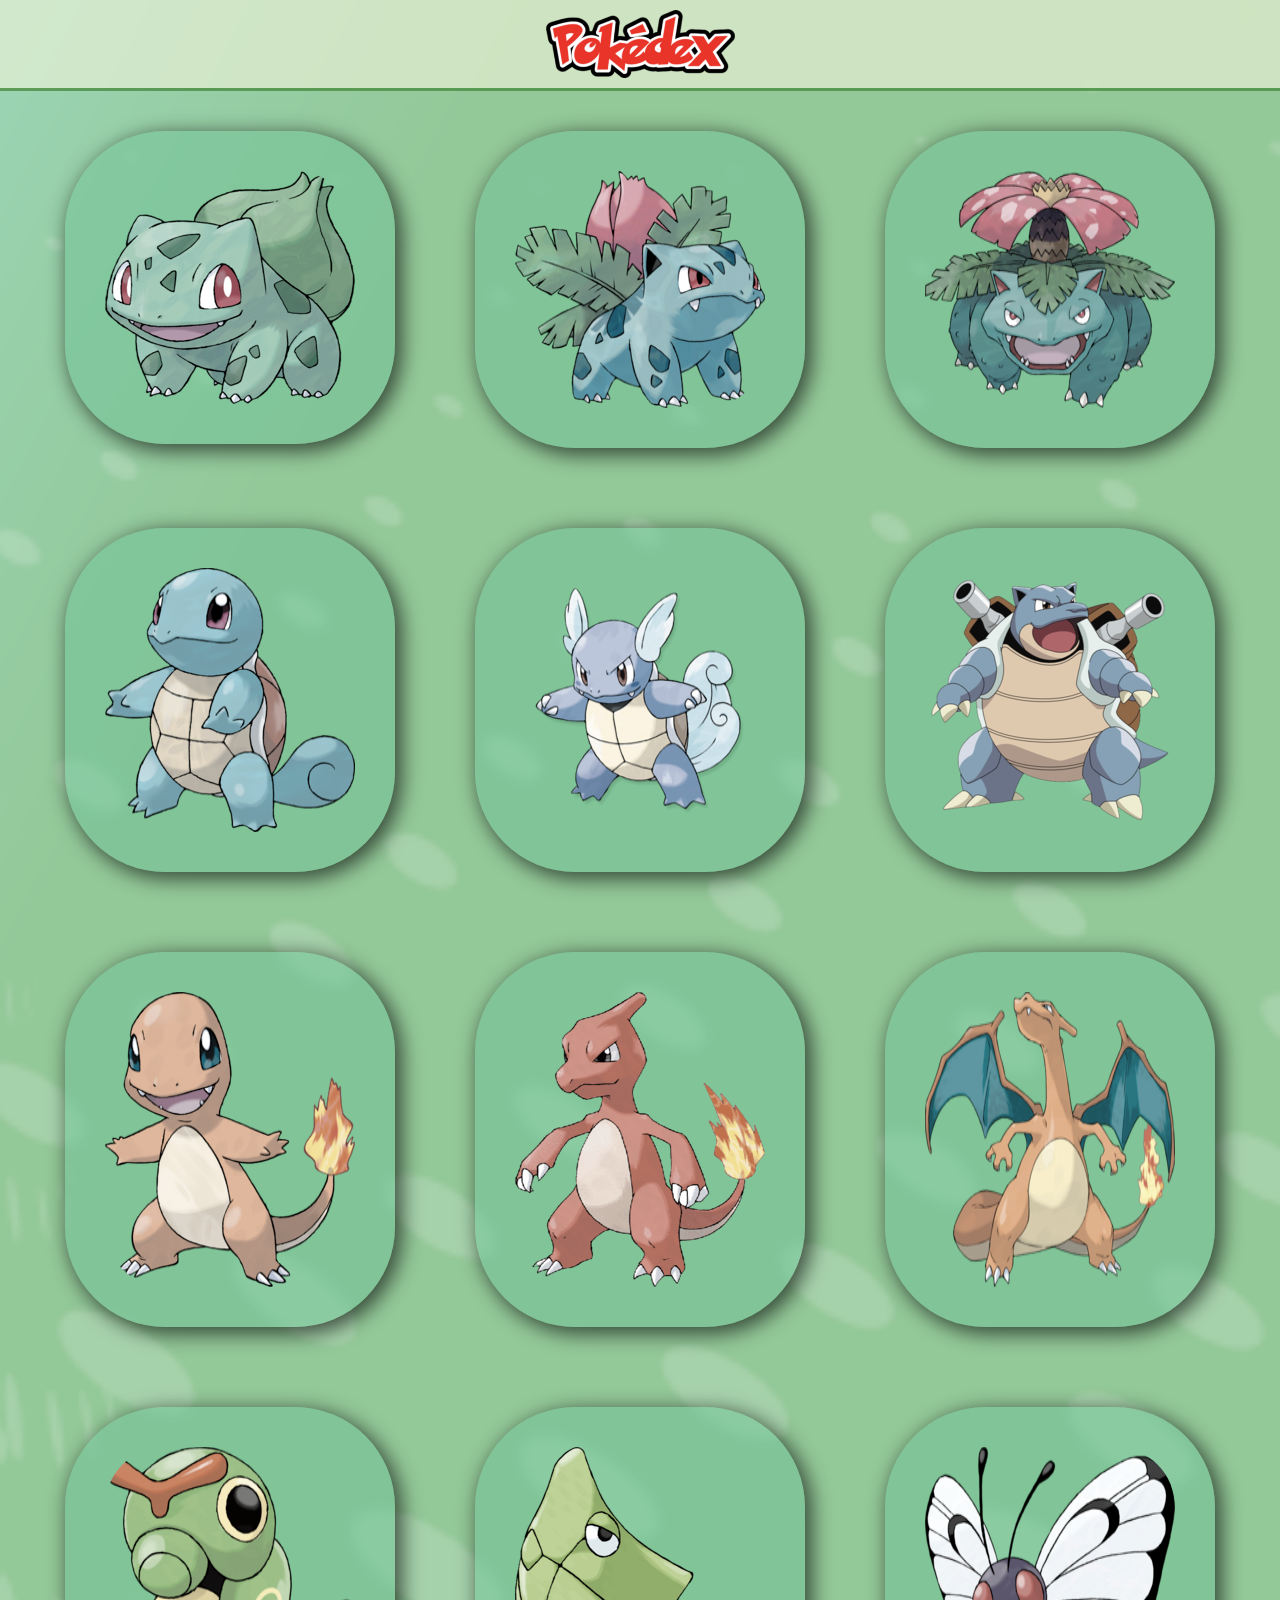
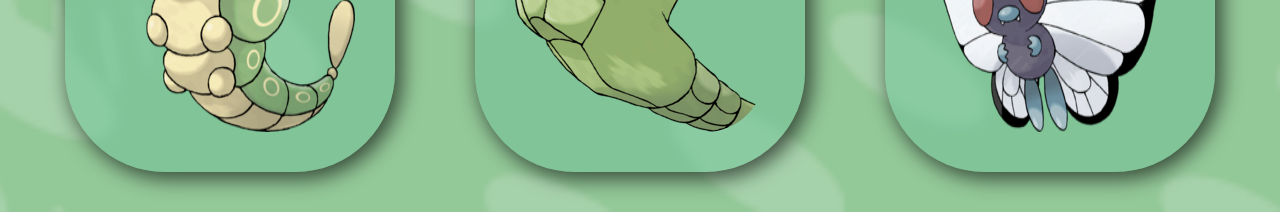
<file: Pokedex/index.html>
<!DOCTYPE html>
<html lang="en">

<head>
    <meta charset="UTF-8">
    <meta http-equiv="X-UA-Compatible" content="IE=edge">
    <meta name="viewport" content="width=device-width, initial-scale=1.0">

    <!--link Css-->
    <link rel="stylesheet" href="./style.css">
    <!--link Css-->

    <title>Pokedex - Accueil</title>
</head>


<body>
    <article class="main">
        <header>
            <img src="./img/Pokedex.png" alt="">
        </header>
        <article>
            <div class="gallery_img">
             <a href="detail.html">
                    <img class="items" src="./img/pokemon/Bulbizarre.png" alt="pokemon-1" /> </a>               
                    <img class="items" src="./img/pokemon/Herbizarre.png" alt="pokemon-2">
                    <img class="items" src="./img/pokemon/Florizarre.png" alt="pokemon-3">
                    <img class="items" src="./img/pokemon/Carapuce.png" alt="pokemon-4">
                    <img class="items" src="./img/pokemon/Carabaffe.png" alt="pokemon-5">
                    <img class="items" src="./img/pokemon/Tortank.png" alt="pokemon-6">
                    <img class="items" src="./img/pokemon/Salamèche.png" alt="pokemon-7">
                    <img class="items" src="./img/pokemon/Reptincel.png" alt="pokemon-8">
                    <img class="items" src="./img/pokemon/Dracaufeu.png" alt="pokemon-9">
                    <img class="items" src="./img/pokemon/Chenipan.png" alt="pokemon-10">
                    <img class="items" src="./img/pokemon/Chrysacier.png" alt="pokemon-11">
                    <img class="items" src="./img/pokemon/Papillusion.png" alt="pokemon-12">
               
                

            </div>
        </article>
    </article>
</body>

</html>
</file>
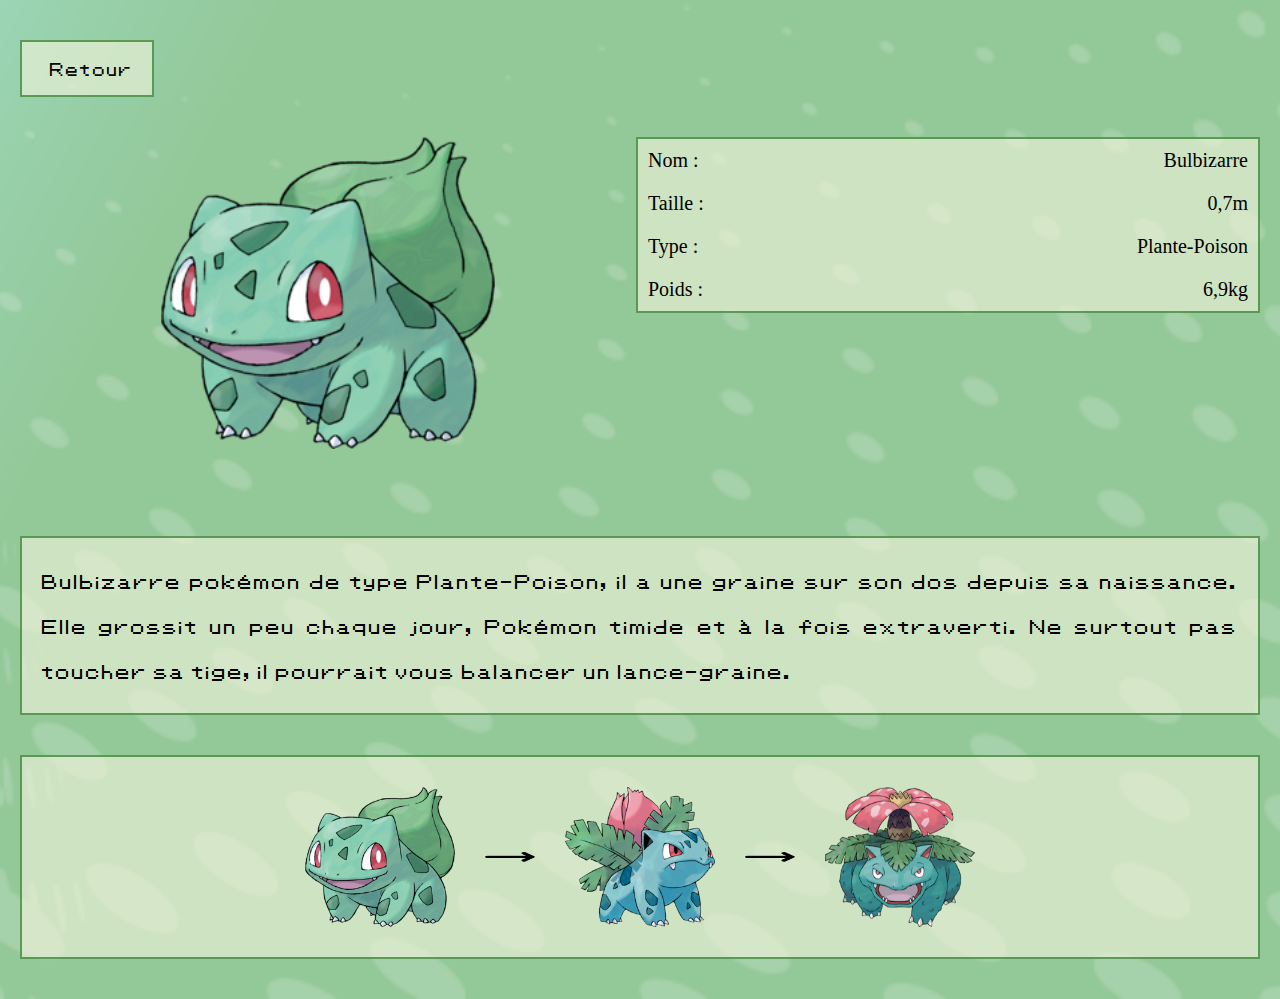
<file: Pokedex/detail.html>
<!DOCTYPE html>
<html lang="fr">

<head>
    <meta charset="UTF-8">
    <meta http-equiv="X-UA-Compatible" content="IE=edge">
    <meta name="viewport" content="width=device-width, initial-scale=1.0">
    
    <!--Link css-->
    <link rel="stylesheet" href="style.css">
   

    <!--font awesome-->
    <link rel="stylesheet" href="https://cdnjs.cloudflare.com/ajax/libs/font-awesome/6.2.1/css/all.min.css"
        integrity="sha512-MV7K8+y+gLIBoVD59lQIYicR65iaqukzvf/nwasF0nqhPay5w/9lJmVM2hMDcnK1OnMGCdVK+iQrJ7lzPJQd1w=="
        crossorigin="anonymous" referrerpolicy="no-referrer" />
    <!--font awesome-->

    <title>Document</title>
</head>

<body class="details">

    <div class="bouton">
        <a class="chevron" href="./index.html"><i class="fa-solid fa-chevron-left"></i> Retour</a>
    </div>

    <section class="pokemon_details">
        <div class="carte">
            <img src="./img/pokemon/Bulbizarre.png" alt="Pokemon-bulbizarre">
        </div>

        <div class="block_identite">
            <ul class="gauche">
                <li>Nom :</li>
                <li>Taille :</li>
                <li>Type :</li>
                <li>Poids :</li>
            </ul>

            <ul class="droite">
                <li>Bulbizarre</li>
                <li>0,7m</li>
                <li>Plante-Poison</li>
                <li>6,9kg</li>
            </ul>
        </div>
    </section>

    <section class="description">
        <p class="texte">Bulbizarre pokémon de type Plante-Poison,
            il a une graine sur son dos depuis sa naissance.
            Elle grossit un peu chaque jour, Pokémon timide et à la fois extraverti.
            Ne surtout pas toucher sa tige, il pourrait vous balancer un lance-graine.
        </p>
    </section>

    <section class="evolution">
        <img src="./img/pokemon/Bulbizarre.png" alt="" class="img-responsive Bulbizarre1" >
        <img class="fleche" src="./img/fleche.png" alt="">
        <img class="img-responsive Bulbizarre2" src="./img/pokemon/Herbizarre.png" alt="">
        <img class="fleche" src="./img/fleche.png" alt="">
        <img class="img-responsive Bulbizarre3" src="./img/pokemon/Florizarre.png" alt="">
    </section>
</body>
</html>
</file>
<file: Pokedex/style.css>
/***************************************************************************/
                            /*Index.html*/
/***************************************************************************/

@font-face {
    font-family: pokemon;
    src: url('./Fontpokemon.ttf');
}


* {
    margin: 0;
    padding: 0;
    font-family: sans-serif;
}

body {
    display: flex;
    justify-content: center;
    align-items: center;
    background-image: url('./img/background.png');
    
    background-repeat: no-repeat;
    background-size: cover;
    height: fit-content;
    animation: point 80s linear infinite;   
}


/*header*/
header {
    position: sticky;
    top: 0;
    left: 0;
    right: 0;
    background-color: rgba(245, 245, 220, 0.603);
    backdrop-filter: blur(10px);
    border-bottom: solid 3px rgba(3, 100, 3, 0.582);
    padding: 10px;
    z-index: 1;
}

header img {
    display: block;
    margin-left: auto;
    margin-right: auto;
    width: 15%;
}


/*gallery*/
.gallery_img {
    display: flex;
    flex-wrap: wrap;
    justify-content: center;
    animation: myAnim 2s ease 0s 1 normal forwards;
}

@keyframes myAnim {
	0% {
		animation-timing-function: ease-in;
		opacity: 1;
		transform: translateY(-45px);
	}

	24% {
		opacity: 1;
	}

	40% {
		animation-timing-function: ease-in;
		transform: translateY(-24px);
	}

	65% {
		animation-timing-function: ease-in;
		transform: translateY(-12px);
	}

	82% {
		animation-timing-function: ease-in;
		transform: translateY(-6px);
	}

	93% {
		animation-timing-function: ease-in;
		transform: translateY(-4px);
	}

	25%,
	55%,
	75%,
	87% {
		animation-timing-function: ease-out;
		transform: translateY(0px);
	}

	100% {
		animation-timing-function: ease-out;
		opacity: 1;
		transform: translateY(0px);
	}
}







a.chevron { 
    display: flex;
    flex-wrap: wrap;
    justify-content: center;
    width : calc(100/3);
    
}


.items {
    width: 15%;
    margin: 40px;
    padding: 40px;
    border-radius: 100px;
    background-color: rgba(17, 221, 107,0.4);
    filter: grayscale(40%);
    backdrop-filter: blur(5px);
    transition: 0.2s;
    box-shadow: 5px 5px 20px 2px rgba(0, 0, 0, 0.623);
    filter: drop-shadow(16px 16px 10px) rgb(31,28,28);

}

.items:hover {
    filter: none;
    opacity: 100%;
    -ms-transform: scale(1.05);
    /* IE */
    -webkit-transform: scale(1.05);
    /* Safari */
    transform: scale(1.05);
    background-color: rgba(245, 245, 220, 0.603);
    transition: 0.2s;
}

img.items{
    width: auto;
    height: auto;
   
}



/***************************************************************************/
                        /*Responsive accueil*/
/***************************************************************************/

@media screen and (max-width: 600px) {
    header img {
        width: 30%;
    }
}

@media screen and (min-width: 150px) {
    .items {
        width: 70%;
    }
}

@media screen and (min-width: 290px) {
    header img {
        width: 60%;
    }
    .items {
        width: 50%;
    }
}

@media screen and (min-width: 500px) {
    header img {
        width: 40%;
    }
    .items {
        width: 32%;
    }
}

@media screen and (min-width: 750px) {
    header img {
        width: 30%;
    }
}

@media screen and (min-width: 900px) {
    header img {
        width: 20%;
    }
    .items {
        width: 17%;
    }
}

@media screen and (min-width: 1200px) {
    header img {
        width: 15%;
    }
    .items {
        width: 11%;
    }
}






/***************************************************************************/
                    /*Pokédex - informations*/
/***************************************************************************/

body.details {
    box-sizing: border-box;
    display: block;
    margin: 60px 300px;
}

.bouton {
    display: block;
    align-items: flex-start;
    width: 160px;
    text-align: center;
    background-color: rgba(245, 245, 220, 0.603);
    border: solid 2px rgba(3, 100, 3, 0.582);
    padding: 15px;
}

.bouton a {
    text-decoration: none;
    font-family: pokemon;
    font-size: 14px;
    color: black;
    justify-content: space-around;
    align-items: center;
}

.carte {
    display: flex;
    justify-content: center;
    align-items: center;
    margin: auto;
    animation-name: shake;
    animation: shake 0.62s cubic-bezier(.36,.07,.19,.97) both;

}


@keyframes shake {
    10%, 90% {
      transform: translate3d(-1px, 0, 0);
    }
    
    20%, 80% {
      transform: translate3d(2px, 0, 0);
    }
  
    30%, 50%, 70% {
      transform: translate3d(-4px, 0, 0);
    }
    40%, 60% {
      transform: translate3d(4px, 0, 0);
    }
  }


.carte img {
    width: 90%;
}

.pokemon_details {
    display: flex;
    justify-content: space-between;
    margin-top: inherit;
}


.block_identite {
    display: flex;
    border: solid rgba(3, 100, 3, 0.582) 2px;
    background-color: rgba(245, 245, 220, 0.603);
    width: 40%;
    height: fit-content;
    justify-content: space-between;
}


ul li {
    padding: 10px;
    font-family: simpel;
    font-size: 20px;
    list-style-type: none;
}


ul.droite {
    display: block;
    text-align: right;
}

.description {
    margin-top: 7%;
    margin-left: auto;
}

.description p {
    padding: 20px;
}

.texte {
    text-align: justify;
    line-height: 45px;
    border: solid 2px rgba(3, 100, 3, 0.582);
    background-color: rgba(245, 245, 220, 0.603);
    font-family: pokemon;
}

.evolution {
    display: flex;
    background: rgba(245, 245, 220, 0.603);
    border: 2px solid rgba(3, 100, 3, 0.582);
    margin-top: 40px;
    justify-content: center;
    
}

.evolution .fleche {
    width: 20%;
    min-width: 10px;
    max-width: 50px;
    height: 10px;
    margin-top: auto;
    margin-bottom: auto;
    padding: 0;

}

.evolution .img-responsive {
    width: 20%;
    max-width: 150px;
    height: auto;
    padding: 30px;
}

/***************************************************************************/
                        /*Responsive détails*/
/***************************************************************************/

@media screen and (min-width: 1600px) {
    body.details {
        margin: 60px 280px;
    }
    .carte {
        width: 30%;
    }
    .carte img {
        width: 80%;
    
     }
    .evolution{
        justify-content: center;
    }
}

@media screen and (max-width: 1333px) {
    body.details {
        margin: 40px 20px;
    }
    .carte {
        width: 30%;
    }
    .block_identite {
        width: 50%;
    }
    
}


@media screen and (max-width: 400px) {
    .evolution.fleche{      
        justify-content: space-around;

    }


}


@media screen and (max-width: 600px) {
    .bouton {
        width: 35%;
        max-width: 100px;
        min-width: 100px;

    }
    .bouton a {
        font-size: 12px;
    }
    .pokemon_details {
        display: flex;
        justify-content: center;
        align-items: center;
        flex-direction: column;
    }
    .carte img {
        width: 100%;
    }
    .block_identite {
        width: 100%;
        margin-top: 30px;
    }
    .description p {
        font-size: 14px;
        line-height: 2;
    }
    .evolution {
        display: flex;
        width: 100%;
        justify-content: center;
        
    }
}
@media screen and (min-width: 600px) {
    .bouton {
        width: 35%;
        max-width: 100px;
        min-width: 100px;

    }
}

  
  @keyframes scroll {
     100%{
      background-position:0px -3000px;
    }
  }
  
  @media (prefers-reduced-motion) {
    body {
      animation: scroll 200s linear infinite;
    }
  }
  
  @media (min-width: 670px) {
    .title {
      font-size: 5rem;
    }
  }
</file>
